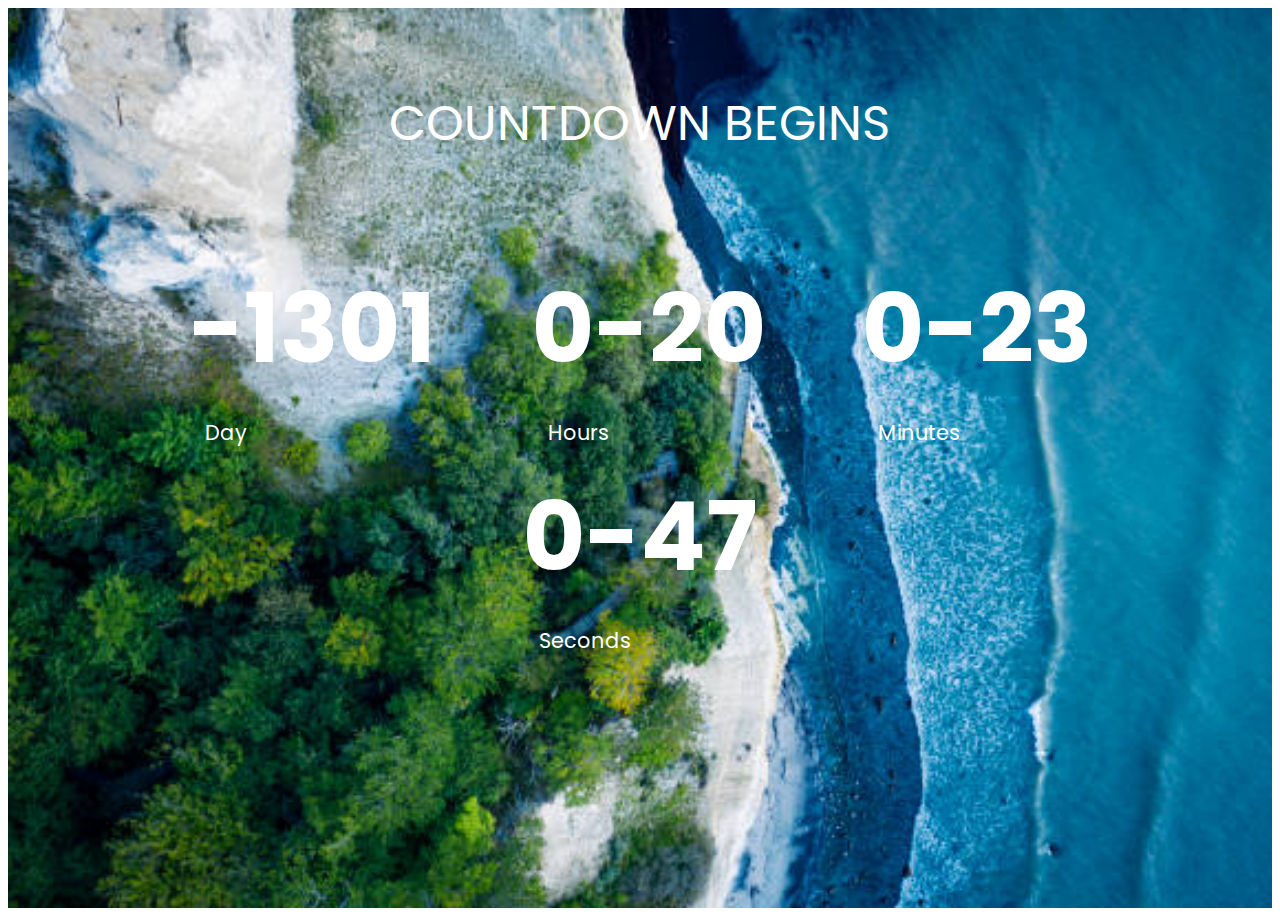
<file: countdown-timer/index.html>
<!DOCTYPE html>
<html lang="en">
<head>
    <meta charset="UTF-8">
    <meta http-equiv="X-UA-Compatible" content="IE=edge">
    <meta name="viewport" content="width=device-width, initial-scale=1.0">
    <title>Document</title>
    <link rel="stylesheet" href="style.css">
    <link href="https://fonts.googleapis.com/css2?family=Poppins&display=swap" rel="stylesheet">
</head>
<body>
    <div class="body">
    <h1>COUNTDOWN  BEGINS</h1>
<div class="count-container">
    
    <div class="count-day">
        <p class="text" id="days">0</p>
        <span>Day</span>
    </div>
    <div class="count-hours">
        <p class="text" id="hours">0</p>
        <span>Hours</span>
    </div>
    <div class="count-min">
        <p class="text" id="min">0</p>
        <span>Minutes</span>
    </div>
    <div class="count-sec">
        <p class="text" id="sec">0</p>
        <span>Seconds</span>
    </div>
</div>
</div>



    <script src="script.js"></script>
</body>
</html>
</file>
<file: countdown-timer/style.css>
.body{
background-image: url(image/sea.jpg);

background-repeat: no-repeat;
background-position: center;
background-size: cover;
display: flex;
flex-direction: column;
align-items: center;
min-height: 100vh;
font-family: 'Poppins', sans-serif;
color: rgb(255, 255, 255);
}
.count-container{
    display: flex;
    flex-wrap:wrap;
    justify-content: center;
}
h1{
    font-size: 3rem;
    margin: 5rem;
    font-weight: normal;
}
.text{
    font-size: 6rem;
    font-weight: bold;
    margin: 1rem 3rem;
}

 span{
    font-size: 1.3rem;
    margin: 0rem 4rem;
}
</file>
